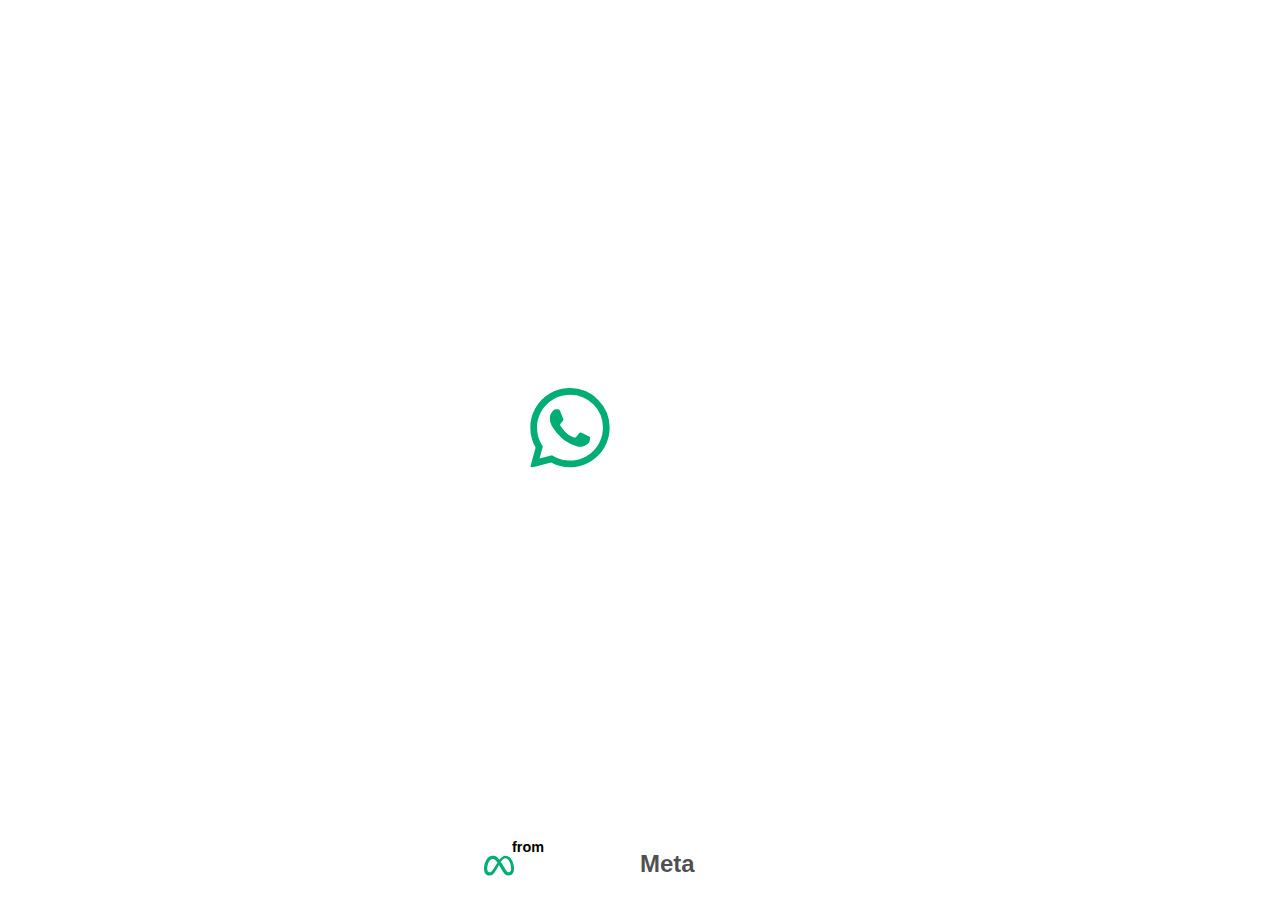
<file: whatsApp/splash.html>
<!DOCTYPE html>
<html>

<head>
  <meta charset="UTF-8">
  <meta name="viewport" content="width=device-width, initial-scale=1">
  <title>WhatsApp</title>
  <style type="text/css" media="all">
    body{
      background: #fff;
      font-family: -apple-system, BlinkMacSystemFont, 'Segoe UI', Roboto, Oxygen, Ubuntu, Cantarell, 'Open Sans', 'Helvetica Neue', sans-serif !important;
      
    }
    svg{
      height: 50px;
      width: 50px;
      color: #00ae73;
    }
    p{
      font-size: 1.2em;
      font-weight:auto;
      position: absolute;
      bottom: -2px;
      left: 50%;
      font-weight: bolder;
      font-size: 1.5em;
      color: rgba(0, 0, 0, .7);
    }
    #from{
      font-size: .9em;
      font-weight:auto;
      position: absolute;
      bottom: 31px;
      left: 40%;
      font-weight: normal;
      color: #000;
      font-weight: bold;
    }
    #logo{
      position: absolute;
      bottom: 48%;
      left: 41%;
      height: 80px;
      width: 90px;
      fill-opacity: 1;
      animation: animate 2s infinite alternate-reverse cubic-bezier(0.86, 0, 0.07, 1);
      border-radius: 10px;
    }
    #meta{
      bottom: 20px;
      position: absolute;
      left: 37%;
      height: 30px;
      
    }
    @keyframes animate{
      0%{
        stroke-dasharray: 50;
        color:#00ae50;
         }
      100%{
        stroke-dasharray: 5;
      }
    }
  </style>
</head>
<body>
<svg xmlns="http://www.w3.org/2000/svg" width="16" height="16" fill="currentColor" class="bi bi-whatsapp" viewBox="0 0 16 16" id="logo">
  <path d="M13.601 2.326A7.854 7.854 0 0 0 7.994 0C3.627 0 .068 3.558.064 7.926c0 1.399.366 2.76 1.057 3.965L0 16l4.204-1.102a7.933 7.933 0 0 0 3.79.965h.004c4.368 0 7.926-3.558 7.93-7.93A7.898 7.898 0 0 0 13.6 2.326zM7.994 14.521a6.573 6.573 0 0 1-3.356-.92l-.24-.144-2.494.654.666-2.433-.156-.251a6.56 6.56 0 0 1-1.007-3.505c0-3.626 2.957-6.584 6.591-6.584a6.56 6.56 0 0 1 4.66 1.931 6.557 6.557 0 0 1 1.928 4.66c-.004 3.639-2.961 6.592-6.592 6.592zm3.615-4.934c-.197-.099-1.17-.578-1.353-.646-.182-.065-.315-.099-.445.099-.133.197-.513.646-.627.775-.114.133-.232.148-.43.05-.197-.1-.836-.308-1.592-.985-.59-.525-.985-1.175-1.103-1.372-.114-.198-.011-.304.088-.403.087-.088.197-.232.296-.346.1-.114.133-.198.198-.33.065-.134.034-.248-.015-.347-.05-.099-.445-1.076-.612-1.47-.16-.389-.323-.335-.445-.34-.114-.007-.247-.007-.38-.007a.729.729 0 0 0-.529.247c-.182.198-.691.677-.691 1.654 0 .977.71 1.916.81 2.049.098.133 1.394 2.132 3.383 2.992.47.205.84.326 1.129.418.475.152.904.129 1.246.08.38-.058 1.171-.48 1.338-.943.164-.464.164-.86.114-.943-.049-.084-.182-.133-.38-.232z"/></svg>
<p> Meta</p>
<p id="from">from</p>
<svg xmlns="http://www.w3.org/2000/svg" width="16" height="16" fill="currentColor" class="bi bi-meta" viewBox="0 0 16 16" id="meta">
  <path fill-rule="evenodd" d="M8.217 5.243C9.145 3.988 10.171 3 11.483 3 13.96 3 16 6.153 16.001 9.907c0 2.29-.986 3.725-2.757 3.725-1.543 0-2.395-.866-3.924-3.424l-.667-1.123-.118-.197a54.944 54.944 0 0 0-.53-.877l-1.178 2.08c-1.673 2.925-2.615 3.541-3.923 3.541C1.086 13.632 0 12.217 0 9.973 0 6.388 1.995 3 4.598 3c.319 0 .625.039.924.122.31.086.611.22.913.407.577.359 1.154.915 1.782 1.714Zm1.516 2.224c-.252-.41-.494-.787-.727-1.133L9 6.326c.845-1.305 1.543-1.954 2.372-1.954 1.723 0 3.102 2.537 3.102 5.653 0 1.188-.39 1.877-1.195 1.877-.773 0-1.142-.51-2.61-2.87l-.937-1.565ZM4.846 4.756c.725.1 1.385.634 2.34 2.001A212.13 212.13 0 0 0 5.551 9.3c-1.357 2.126-1.826 2.603-2.581 2.603-.777 0-1.24-.682-1.24-1.9 0-2.602 1.298-5.264 2.846-5.264.091 0 .181.006.27.018Z"/></svg>
<script type="text/javascript">
setTimeout(e=>{
window.location.assign("/index.html")
},3*1000)
</script>
</body>
</html>
</file>
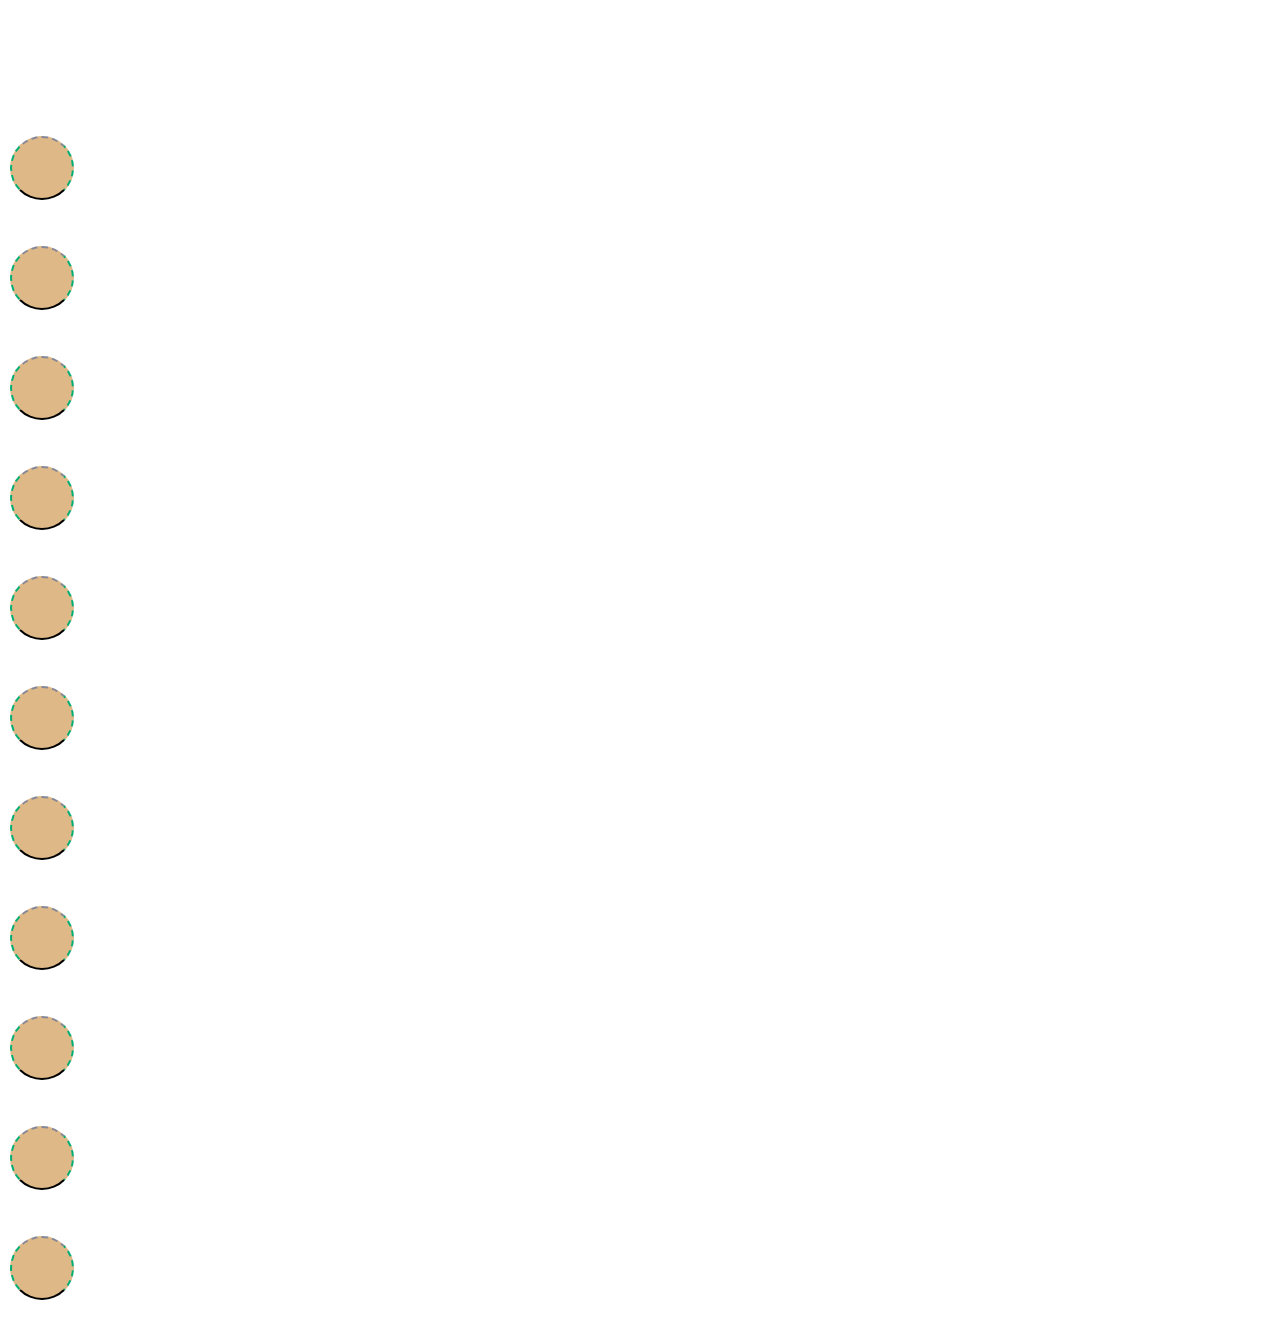
<file: whatsApp/status.html>
<!DOCTYPE html>
<html>

<head>
  <meta charset="UTF-8">
  <meta name="viewport" content="width=device-width, initial-scale=1">
  <title>status</title>
  <style type="text/css">
   .container{
     background:#fff;
     height:90%;
     width: 100%;
     position: absolute;
     left: 0;
     bottom:0px;
     box-sizing: border-box;
     padding-left: 10px;
     padding-top: 30px;
     padding-bottom: 20px;
   }
   .head{
     height: 100px;
     width: 100%;
     position:fixed;
     left: 0;
     top: 0;
     background: #00ae73;
     
   }
   .circle{
     height: 60px;
     width: 60px;
     background: burlywood;
     border-radius: 50px;
     margin-top: 10px;
     border: 2px dashed #00ae73;
     border-block-end-color: black;
     border-block-start-color: #858797;
     border-block-end-style: solid;
     /*border-end-end-radius: 5px;
     border-start-radius: 5px;*/
   }
   
   ul{
     left: 0;
     padding: 0;
   }
   ul li{
     list-style-type: none;
     height: 100px;
     box-sizing: border-box;
   }
  </style>
</head>
<body>
  
  <div class="container">
  <ul>
    <li>
        <div class="circle"></div>
    </li>
    <li>
        <div class="circle"></div>
    </li>
    <li>
        <div class="circle"></div>
    </li>
    <li>
        <div class="circle"></div>
    </li>
    <li>
        <div class="circle"></div>
    </li>
    <li>
        <div class="circle"></div>
    </li>
    <li>
        <div class="circle"></div>
    </li>
    <li>
        <div class="circle"></div>
    </li>
    <li>
        <div class="circle"></div>
    </li>
    <li>
        <div class="circle"></div>
    </li>
    <li>
        <div class="circle"></div>
    </li>
  </ul>
  </div>
</body>
</html>
</file>
